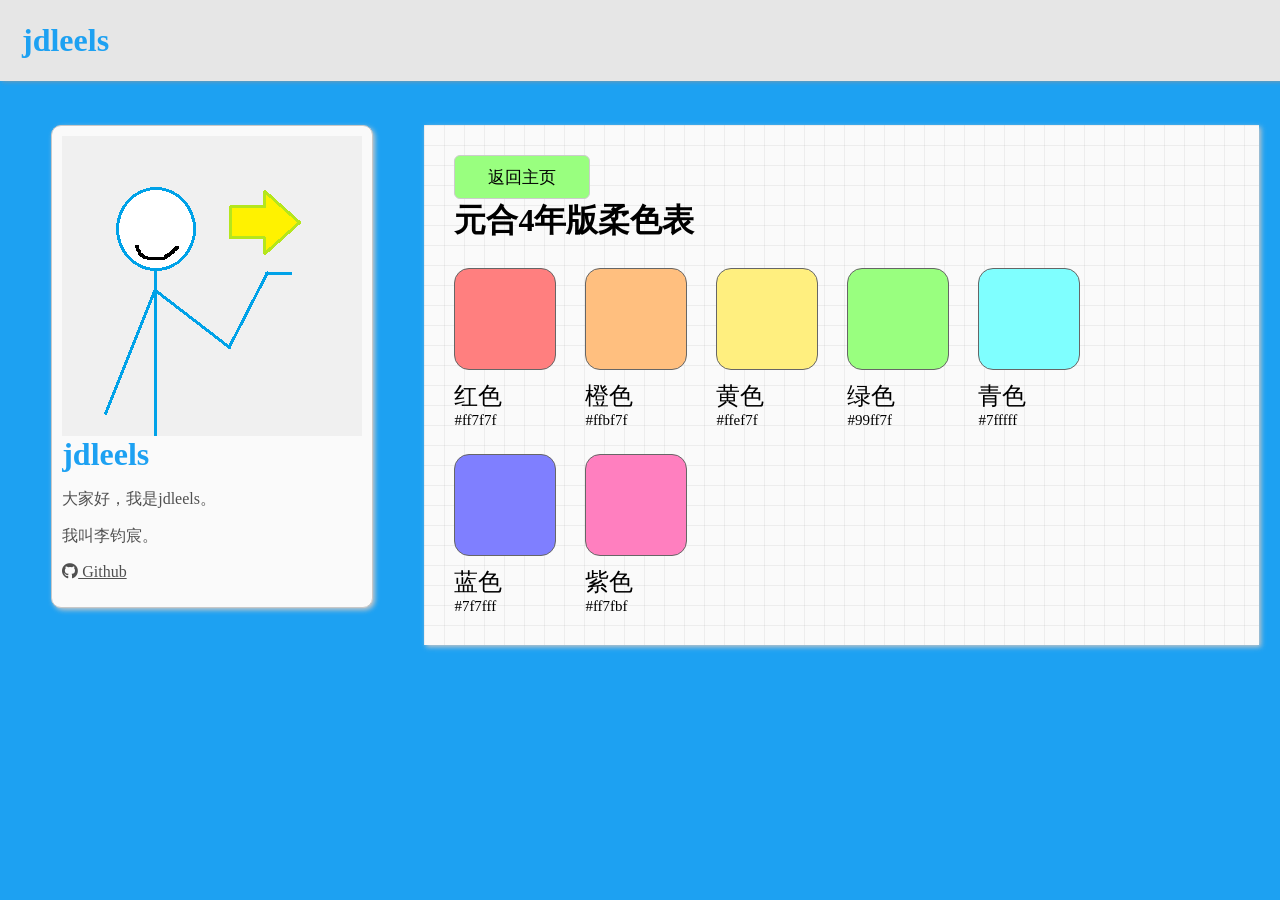
<file: posts/yh4ct/index.html>
<html lang="en" xmlns="http://www.w3.org/1999/xhtml">

<head>
    <link rel="stylesheet" href="./../../style.css">
    <link rel="stylesheet" href="./style.css">
    <link rel="stylesheet" href="./../../yh4ct.css">
    <link rel="stylesheet" href="https://cdnjs.cloudflare.com/ajax/libs/font-awesome/5.15.3/css/all.min.css">
    <title>元合4年版柔色表</title>
</head>

<body>
    <div class="root">
        <div class="menu">
            <h1 class="lightblue">jdleels</h1>
        </div>
        <hr>
        <div class="main">
            <div class="stickybox">
                <div class="sticky">
                    <div class="avatar">
                        <img src="./../../avatar.png" width="300" height="300">
                    </div>
                    <h1 class="lightblue">jdleels</h1>
                    <div class="lightgray">
                        <p>大家好，我是jdleels。</p>
                        <p>我叫李钧宸。</p>
                    </div>
                    <div class="fangshi">
                        <ul>
                            <li>
                                <a href="https://github.com/jnvc583/">
                                    <nobr>
                                        <i class="fab fa-github"></i>
                                        Github
                                    </nobr>
                                </a>
                            </li>
                        </ul>
                    </div>
                </div>
            </div>
            <div class="content">
                <a href="./../../index.html"><button>返回主页</button></a>
                <h1>元合4年版柔色表</h1>
                <div class="ct10">
                    <div class="ct12" style="background-color: var(--soft-red-1);"></div>
                    <div class="ct14">
                        <p class="ct16">红色</p>
                        <ct18>#ff7f7f</ct18>
                    </div>
                </div>
                <div class="ct10">
                    <div class="ct12" style="background-color: var(--soft-orange-1);"></div>
                    <div class="ct14">
                        <p class="ct16">橙色</p>
                        <ct18>#ffbf7f</ct18>
                    </div>
                </div>
                <div class="ct10">
                    <div class="ct12" style="background-color: var(--soft-yellow-1);"></div>
                    <div class="ct14">
                        <p class="ct16">黄色</p>
                        <ct18>#ffef7f</ct18>
                    </div>
                </div>
                <div class="ct10">
                    <div class="ct12" style="background-color: var(--soft-green-1);"></div>
                    <div class="ct14">
                        <p class="ct16">绿色</p>
                        <ct18>#99ff7f</ct18>
                    </div>
                </div>
                <div class="ct10">
                    <div class="ct12" style="background-color: var(--soft-cyan-1);"></div>
                    <div class="ct14">
                        <p class="ct16">青色</p>
                        <ct18>#7fffff</ct18>
                    </div>
                </div>
                <div class="ct10">
                    <div class="ct12" style="background-color: var(--soft-blue-1);"></div>
                    <div class="ct14">
                        <p class="ct16">蓝色</p>
                        <ct18>#7f7fff</ct18>
                    </div>
                </div>
                <div class="ct10">
                    <div class="ct12" style="background-color: var(--soft-purple-1);"></div>
                    <div class="ct14">
                        <p class="ct16">紫色</p>
                        <ct18>#ff7fbf</ct18>
                    </div>
                </div>
            </div>
        </div>
    </div>
</body>

</html>
</file>
<file: style.css>
:root {
    --text-color: rgb(40,40,40);
}
body {
    margin: 0;
    background: rgb(29,161,242);
}
* {
    font-family: 'Cascadia Mono', '微软雅黑';
    transition: all .7s;
}
*::selection {
    background: rgb(29,161,242);
    color: white;
}
.root {
    position: absolute;
    left: 0;
    background: inherit;
    width: 100%;
}
.main {
    position: relative;
    top: 86px;
    width: 100%;
    display: flex;
    margin-bottom: 50px;
}
.menu {
    position: fixed;
    width: 100%;
    background-color: rgb(230,230,230);
    box-shadow: 2px 0px 5px rgb(150,150,150);
    z-index: 100;
}
.content {
    position: relative;
    margin: 21px 21px 21px 0;
    background-color: rgb(250,250,250);
    padding: 30px;
    box-shadow: 2px 2px 5px rgb(200,200,200);
    min-width: 400px;
}
.content::before {
    content: "";
    position: absolute;
    top: 0;
    left: 0;
    width: 100%;
    height: 100%;
    background-image: linear-gradient(90deg,
            rgba(0, 0, 0, 0.05) 1px,
            transparent 1px),
        linear-gradient(rgba(0, 0, 0, 0.05) 1px, transparent 1px);
    background-size: 20px 20px;
    pointer-events: none;
    z-index: 10;
    /* Allow clicking through the pattern layer */
}
.content * {
    position: relative;
    z-index: 20;
}
.red {
    color: rgb(224,36,94);
}
.red::selection {
    background-color: rgb(224,36,94);
    color: white;
}
.yellow {
    color: rgb(255, 251, 0);
}
.yellow::selection {
    background-color: rgb(255, 251, 0);
    color: black;
}
.lightgreen {
    color: rgb(181,230,29);
}
.lightgreen::selection {
    background-color: rgb(181,230,29);
    color: black;
}
.green {
    color: green;
    text-decoration: none;
}
.green::selection {
    background-color: green;
    color: white;
}
.cyan {
    color: rgb(0,255,191);
    text-decoration: none;
}
.cyan::selection {
    background-color: rgb(0,255,191);
    color: black;
}
.lightblue {
    color: rgb(29,161,242);
    text-decoration: none;
}
.lightblue::selection {
    background-color: #1da1f2;
    color: white;
}
.purple {
    color: rgb(150,50,250);
    text-decoration: none;
}
.purple::selection {
    background-color: rgb(150,50,250);
    color: white;
}
.pink {
    color: #ff00bf;
    text-decoration: none;
}
.pink::selection {
    background-color: #ff00bf;
    color: white;
}
header {
    font-size: 150%;
    font-weight: bold;
    margin-top: 20px;
    margin-bottom: 10px;
    color: #00ffbf;
}

header::selection {
    background-color: #00ffbf;
    color: black;
}

.colourful {
    display: inline-block;
    padding: 2px 6px;
    background: linear-gradient(to right, red, orange, yellow, green, blue, indigo, violet);
    color: white;
    border-radius: 4px;
    font-weight: bold;
}

.colourful::selection {
    background: linear-gradient(to right, red, orange, yellow, green, blue, indigo, violet);
    color: black;
}
.lightgray, i, .fangshi a {
    color: inherit;
}
.sticky {
    padding: 10px;
    color: rgb(80,80,80);
    transition: all 1s;
    border-style: solid;
    border-width: 1px;
    border-color: rgb(200,200,200);
    border-radius: 10px;
    position: sticky;
    transition: all 1s;
    background-color: rgb(250,250,250);
    box-shadow: 2px 2px 5px rgb(200,200,200);
}
.sticky:hover {
    box-shadow: 2px 2px 5px rgb(100, 100, 100);
}
.stickybox {
    display: flex;
    flex-direction: column;
    align-items: center;
    margin: 0 4%;
    margin-top: 21.44px;
    transition: all 1s;
}
.fangshi ul {
    list-style-type: none;
}
.projects, .posts, .diary {
    margin-top: 21.44px;
    color: rgb(100,100,100);
    transition: all 1s;
}
.projects:hover, .posts:hover, .diary:hover {
    color: var(--text-color);
}
a {
    color: var(--text-color);
}
.menu {
    padding: 22px;
    color: rgb(181,230,29);
}
h1 {
    margin: 0;
}
ul {
    list-style-type: none;
    padding-left: 0;
}
.list {
    margin-top: 50px;
}
.diary table, .diary th, .diary td {
    border-style: solid;
    border-width: 1px;
    margin: 20px 0;
    border-spacing: 0;
}
/* From Uiverse.io by cssbuttons-io */
a button {
    --bcolor: #99ff7f;
    font-family: inherit;
    display: inline-block;
    width: 8em;
    height: 2.6em;
    line-height: 2.5em;
    position: relative;
    cursor: pointer;
    overflow: hidden;
    border: 1px solid #ccc;
    transition: color 0.5s;
    z-index: 1;
    font-size: 17px;
    border-radius: 6px;
    font-weight: 500;
    background-color: var(--bcolor);
    color: black;
}
.smallavt {
    display: inline-block;
    width: 50px;
    height: 50px;
    border-radius: 50%;
    border-style: solid;
    border-color: rgb(200,200,200);
    border-width: 1px;
    overflow: hidden;
}
.llg {
    color: rgb(250,250,250);
}
z {
    font-size: 12px;
    display: block;
}
span {
    color: orange;
    font-weight: bold;
    font-size: 30px;
}
span::selection {
    background-color: orange;
    color: white;
}
.list li {
    margin-bottom: 30px;
}
.kttext {
    font-family: '楷体';
    font-size: 18px;
}
.highbox {
    background-color: rgb(173, 173, 173);
    margin-bottom: 20px;
    border-radius: 20px;
    padding: 20px;
}
tr.esp {
    background-color: rgb(133, 220, 255);
}
</file>
<file: posts/yh4ct/style.css>
.ct10 {
    padding: 0;
    margin: 25px 25px 0 0;
    display: inline-block;
}
.ct12 {
    width: 100px;
    height: 100px;
    border: 1px solid #666;
    border-radius: 15px;
}
.ct14 {
    display: block;
}
.ct16 {
    font-size: x-large;
    padding: 0;
    margin: 10px 0 0 0;
}
ct18 {
    font-size: 15px;
}
</file>
<file: yh4ct.css>
/*
  Copy to use.
*/
:root {
    --soft-red-1: #ff7f7f;
    --soft-orange-1: #ffbf7f;
    --soft-yellow-1: #ffef7f;
    --soft-green-1: #99ff7f;
    --soft-cyan-1: #7fffff;
    --soft-blue-1: #7f7fff;
    --soft-purple-1: #ff7fbf;
}
</file>
